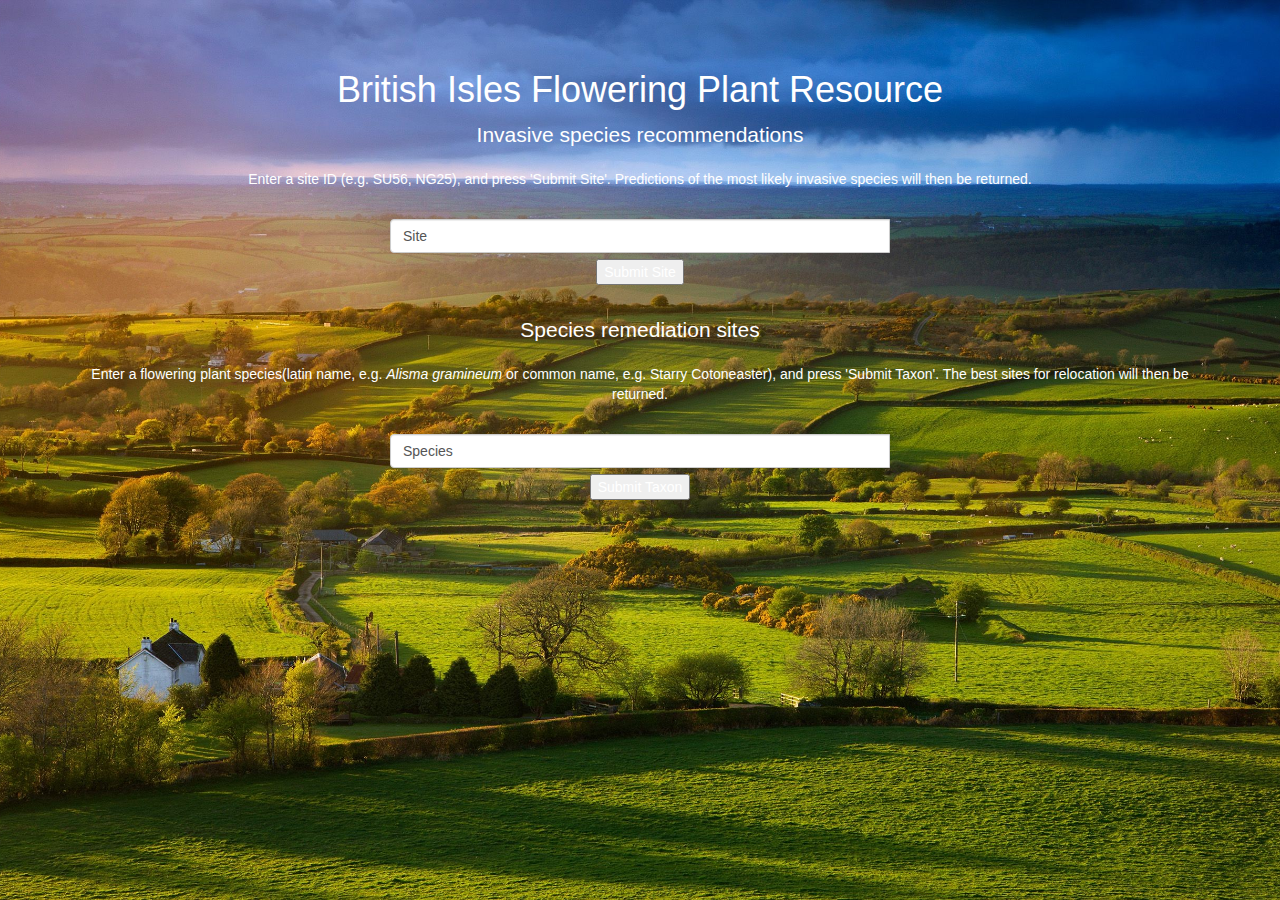
<file: app/templates/index.html>
<!DOCTYPE html>
<html class="full" lang="en">
<!-- Make sure the <html> tag is set to the .full CSS class. Change the background image in the full.css file. -->


<head>

    <meta charset="utf-8">
    <meta http-equiv="X-UA-Compatible" content="IE=edge">
    <meta name="viewport" content="width=device-width, initial-scale=1">
    <meta name="description" content="">
    <meta name="author" content="">

    <title>Species Predictor</title>

    <!-- Bootstrap Core CSS -->
    <link href="../static/css/bootstrap.min.css" rel="stylesheet">

    <!-- Custom CSS -->
    <link href="../static/css/sb-admin-2.css" rel="stylesheet">

    <!-- Background image CSS -->
    <link href="../static/css/full.css" rel="stylesheet">


    <!-- HTML5 Shim and Respond.js IE8 support of HTML5 elements and media queries -->
    <!-- WARNING: Respond.js doesn't work if you view the page via file:// -->
    <!--[if lt IE 9]>
        <script src="https://oss.maxcdn.com/libs/html5shiv/3.7.0/html5shiv.js"></script>
        <script src="https://oss.maxcdn.com/libs/respond.js/1.4.2/respond.min.js"></script>
    <![endif]-->

    <style>
    body {
        color: white;
    }

    h1 {
        color: white;
    }
    </style>
</head>
<body>
</head>

<body>
    <!-- Page Content -->
    <div class="container">
      <div class="row">
          <div class="col-lg-12 text-center">
              <h1>British Isles Flowering Plant Resource</h1>
              <p class="lead">Invasive species recommendations</p>
              <p>Enter a site ID (e.g. SU56, NG25), and press 'Submit Site'. Predictions of the most likely invasive species will then be returned.</p>
              <ul class="list-unstyled">
                  <li></li>
              </ul>
              <!-- Search bar -->
              <div class="input-group">
                <form method="post" action="/invasive">
                <input type="text"  class="form-control" name="user_input2" value="Site">
                  <!-- <span class="input-group-btn"> -->
                  <br><br>
                  <input type=submit value="Submit Site">
                  <!-- </span> -->
                </input>
                </form>
              </div>
              <p class="lead">Species remediation sites</p>
              <p>Enter a flowering plant species(latin name, e.g. <i>Alisma gramineum</i> or common name, e.g. Starry Cotoneaster), and press 'Submit Taxon'. The best sites for relocation will then be returned.</p>
              <ul class="list-unstyled">
                  <li></li>
              </ul>
              <!-- Search bar -->
              <div class="input-group center">
                <form method="post" action="/endangered">
                <input type="text" class="form-control" name="user_input" value="Species">
                  <!-- <span class="input-group-btn"> -->
                  <br><br>
                  <input type=submit value="Submit Taxon">
                  <!-- </span> -->
                </input>
                </form>
              </div>

          </div>
      </div>
    </div>

</body>

</html>
</file>
<file: app/static/css/sb-admin-2.css>
/*!
 * Start Bootstrap - SB Admin 2 Bootstrap Admin Theme (http://startbootstrap.com)
 * Code licensed under the Apache License v2.0.
 * For details, see http://www.apache.org/licenses/LICENSE-2.0.
 */

body {
    background-color: #f8f8f8;
}

#wrapper {
    width: 100%;
}

#page-wrapper {
    padding: 0 15px;
    min-height: 568px;
    background-color: #fff;
}

@media(min-width:768px) {
    #page-wrapper {
        position: inherit;
        margin: 0 0 0 250px;
        padding: 0 30px;
        border-left: 1px solid #e7e7e7;
    }
}

.navbar-top-links {
    margin-right: 0;
}

.navbar-top-links li {
    display: inline-block;
}

.navbar-top-links li:last-child {
    margin-right: 15px;
}

.navbar-top-links li a {
    padding: 15px;
    min-height: 50px;
}

.navbar-top-links .dropdown-menu li {
    display: block;
}

.navbar-top-links .dropdown-menu li:last-child {
    margin-right: 0;
}

.navbar-top-links .dropdown-menu li a {
    padding: 3px 20px;
    min-height: 0;
}

.navbar-top-links .dropdown-menu li a div {
    white-space: normal;
}

.navbar-top-links .dropdown-messages,
.navbar-top-links .dropdown-tasks,
.navbar-top-links .dropdown-alerts {
    width: 310px;
    min-width: 0;
}

.navbar-top-links .dropdown-messages {
    margin-left: 5px;
}

.navbar-top-links .dropdown-tasks {
    margin-left: -59px;
}

.navbar-top-links .dropdown-alerts {
    margin-left: -123px;
}

.navbar-top-links .dropdown-user {
    right: 0;
    left: auto;
}

.sidebar .sidebar-nav.navbar-collapse {
    padding-right: 0;
    padding-left: 0;
}

.sidebar .sidebar-search {
    padding: 15px;
}

.sidebar ul li {
    border-bottom: 1px solid #e7e7e7;
}

.sidebar ul li a.active {
    background-color: #eee;
}

.sidebar .arrow {
    float: right;
}

.sidebar .fa.arrow:before {
    content: "\f104";
}

.sidebar .active>a>.fa.arrow:before {
    content: "\f107";
}

.sidebar .nav-second-level li,
.sidebar .nav-third-level li {
    border-bottom: 0!important;
}

.sidebar .nav-second-level li a {
    padding-left: 37px;
}

.sidebar .nav-third-level li a {
    padding-left: 52px;
}

@media(min-width:768px) {
    .sidebar {
        z-index: 1;
        position: absolute;
        width: 250px;
        margin-top: 51px;
    }

    .navbar-top-links .dropdown-messages,
    .navbar-top-links .dropdown-tasks,
    .navbar-top-links .dropdown-alerts {
        margin-left: auto;
    }
}

.btn-outline {
    color: inherit;
    background-color: transparent;
    transition: all .5s;
}

.btn-primary.btn-outline {
    color: #428bca;
}

.btn-success.btn-outline {
    color: #5cb85c;
}

.btn-info.btn-outline {
    color: #5bc0de;
}

.btn-warning.btn-outline {
    color: #f0ad4e;
}

.btn-danger.btn-outline {
    color: #d9534f;
}

.btn-primary.btn-outline:hover,
.btn-success.btn-outline:hover,
.btn-info.btn-outline:hover,
.btn-warning.btn-outline:hover,
.btn-danger.btn-outline:hover {
    color: #fff;
}

.chat {
    margin: 0;
    padding: 0;
    list-style: none;
}

.chat li {
    margin-bottom: 10px;
    padding-bottom: 5px;
    border-bottom: 1px dotted #999;
}

.chat li.left .chat-body {
    margin-left: 60px;
}

.chat li.right .chat-body {
    margin-right: 60px;
}

.chat li .chat-body p {
    margin: 0;
}

.panel .slidedown .glyphicon,
.chat .glyphicon {
    margin-right: 5px;
}

.chat-panel .panel-body {
    height: 350px;
    overflow-y: scroll;
}

.login-panel {
    margin-top: 25%;
}

.flot-chart {
    display: block;
    height: 400px;
}

.flot-chart-content {
    width: 100%;
    height: 100%;
}

.dataTables_wrapper {
    position: relative;
    clear: both;
}

table.dataTable thead .sorting,
table.dataTable thead .sorting_asc,
table.dataTable thead .sorting_desc,
table.dataTable thead .sorting_asc_disabled,
table.dataTable thead .sorting_desc_disabled {
    background: 0 0;
}

table.dataTable thead .sorting_asc:after {
    content: "\f0de";
    float: right;
    font-family: fontawesome;
}

table.dataTable thead .sorting_desc:after {
    content: "\f0dd";
    float: right;
    font-family: fontawesome;
}

table.dataTable thead .sorting:after {
    content: "\f0dc";
    float: right;
    font-family: fontawesome;
    color: rgba(50,50,50,.5);
}

.btn-circle {
    width: 30px;
    height: 30px;
    padding: 6px 0;
    border-radius: 15px;
    text-align: center;
    font-size: 12px;
    line-height: 1.428571429;
}

.btn-circle.btn-lg {
    width: 50px;
    height: 50px;
    padding: 10px 16px;
    border-radius: 25px;
    font-size: 18px;
    line-height: 1.33;
}

.btn-circle.btn-xl {
    width: 70px;
    height: 70px;
    padding: 10px 16px;
    border-radius: 35px;
    font-size: 24px;
    line-height: 1.33;
}

.show-grid [class^=col-] {
    padding-top: 10px;
    padding-bottom: 10px;
    border: 1px solid #ddd;
    background-color: #eee!important;
}

.show-grid {
    margin: 15px 0;
}

.huge {
    font-size: 40px;
}

.panel-green {
    border-color: #5cb85c;
}

.panel-green .panel-heading {
    border-color: #5cb85c;
    color: #fff;
    background-color: #5cb85c;
}

.panel-green a {
    color: #5cb85c;
}

.panel-green a:hover {
    color: #3d8b3d;
}

.panel-red {
    border-color: #d9534f;
}

.panel-red .panel-heading {
    border-color: #d9534f;
    color: #fff;
    background-color: #d9534f;
}

.panel-red a {
    color: #d9534f;
}

.panel-red a:hover {
    color: #b52b27;
}

.panel-yellow {
    border-color: #f0ad4e;
}

.panel-yellow .panel-heading {
    border-color: #f0ad4e;
    color: #fff;
    background-color: #f0ad4e;
}

.panel-yellow a {
    color: #f0ad4e;
}

.panel-yellow a:hover {
    color: #df8a13;
}
</file>
<file: app/static/css/full.css>
/*!
 * Start Bootstrap - Full HTML Template (http://startbootstrap.com)
 * Code licensed under the Apache License v2.0.
 * For details, see http://www.apache.org/licenses/LICENSE-2.0.
 */

body {
    margin-top: 50px; /* Required margin for .navbar-fixed-top. Remove if using .navbar-static-top. Change if height of navigation changes. */
    color: #fff;
    background-color: transparent;
}

/* Header Image Background - Change the URL below to your image path (example: ../images/background.jpg) */

.full {
    background: url('../assets/countryside.jpg') no-repeat center center fixed;
    -webkit-background-size: cover;
    -moz-background-size: cover;
    background-size: cover;
    -o-background-size: cover;
}

.input-group {
    margin: 30px auto;
    width: 500px;
}
</file>
